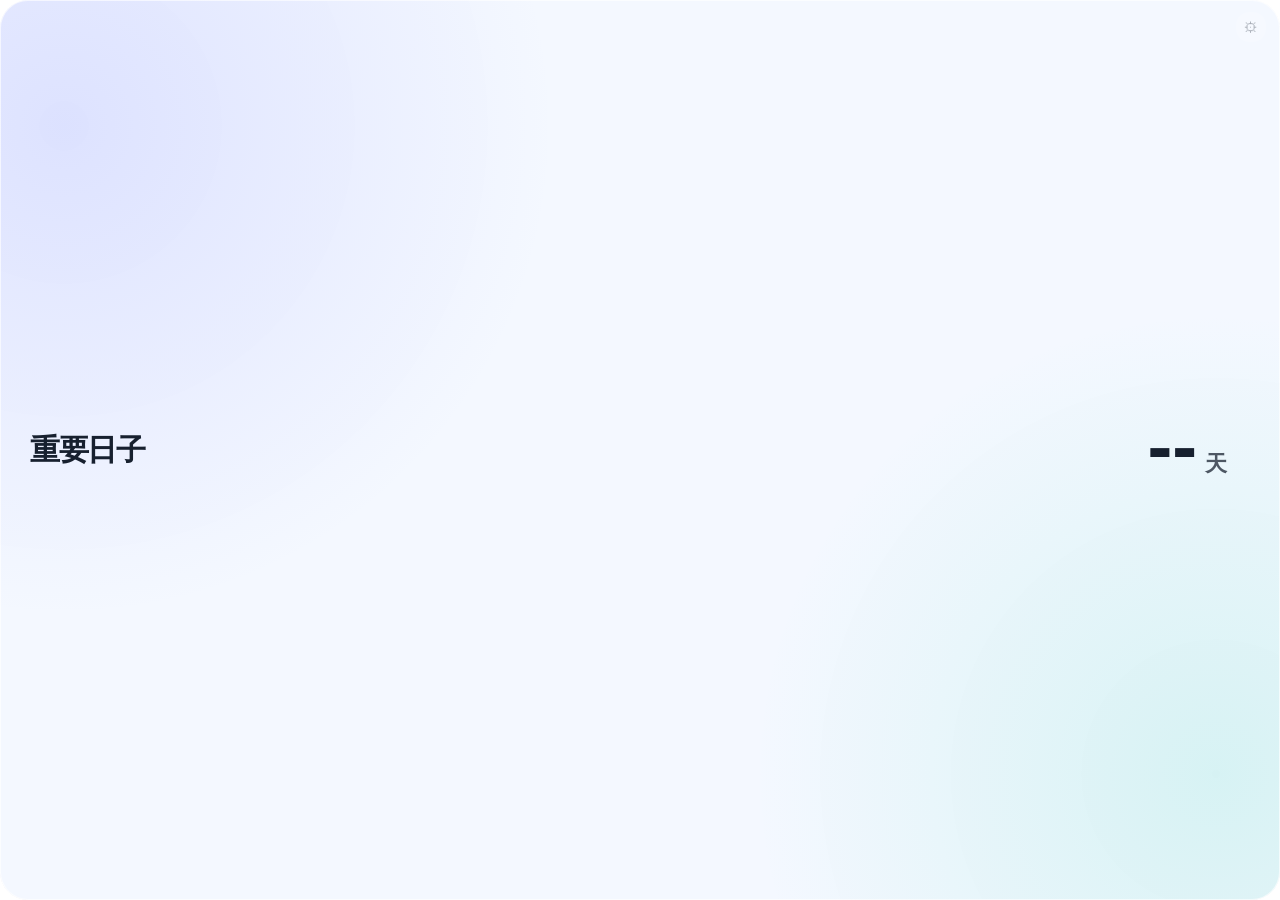
<file: src/frontend/index.html>
<!doctype html>
<html lang="zh-CN">
<head>
  <meta charset="UTF-8" />
  <meta name="viewport" content="width=device-width, initial-scale=1.0" />
  <meta name="color-scheme" content="light dark" />
  <title>Countdown Widget</title>
  <link rel="stylesheet" href="styles.css" />
</head>
<body>
  <main id="app" class="widget" data-tiny-drag>
    <section id="display" class="display">
      <button id="settingsBtn" class="ghost" data-tiny-nodrag title="设置">⚙</button>
      <h1 id="title">重要日子</h1>
      <div class="countline"><strong id="days">--</strong><span id="unit">天</span></div>
    </section>
  </main>
  <script src="app.js"></script>
</body>
</html>
</file>
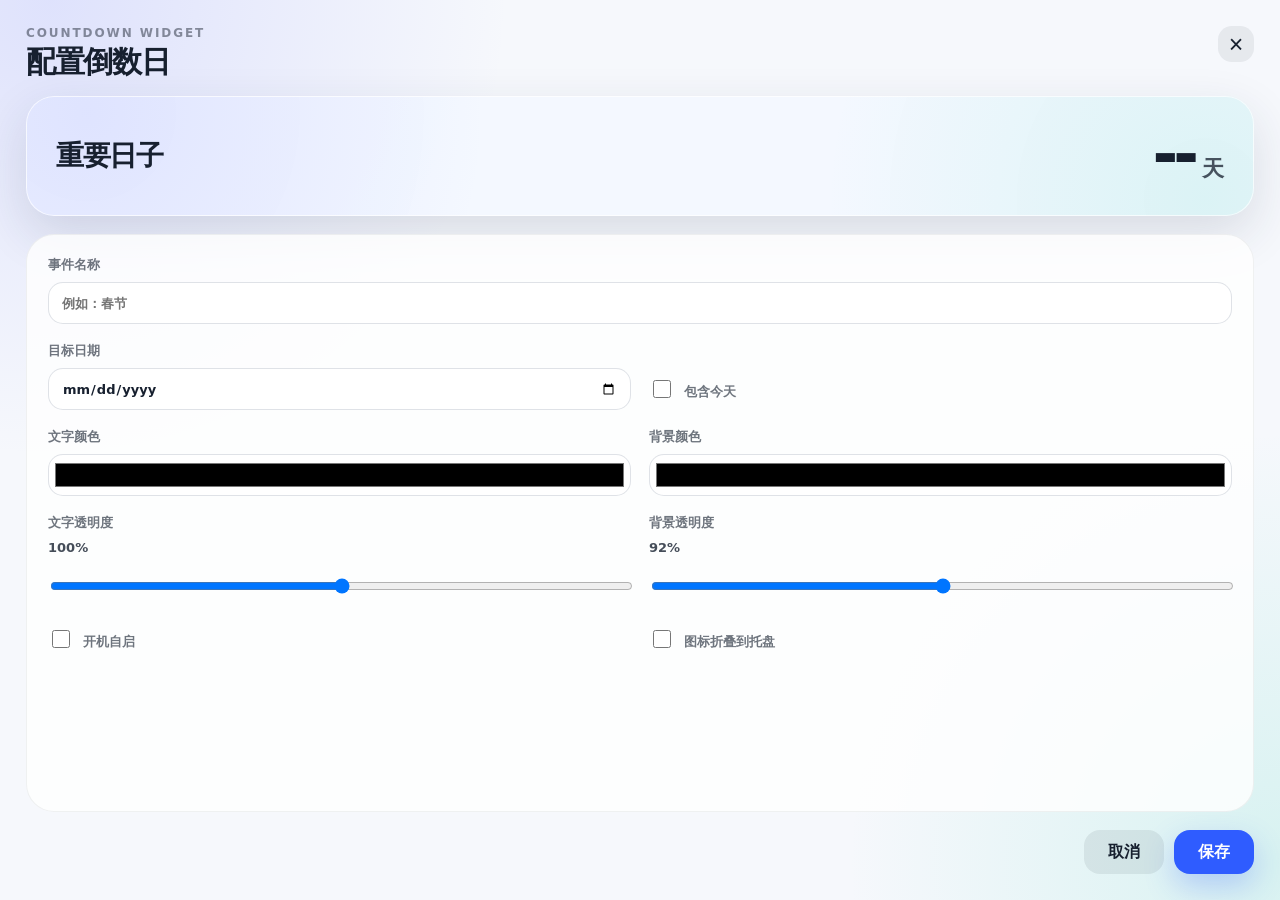
<file: src/frontend/settings.html>
<!doctype html>
<html lang="zh-CN">
<head>
  <meta charset="UTF-8" />
  <meta name="viewport" content="width=device-width, initial-scale=1.0" />
  <meta name="color-scheme" content="light dark" />
  <title>配置倒数日</title>
  <link rel="stylesheet" href="settings.css" />
</head>
<body>
  <main class="settings-page">
    <header data-tiny-drag>
      <div>
        <span>Countdown Widget</span>
        <h1>配置倒数日</h1>
      </div>
      <button id="closeBtn" data-tiny-nodrag type="button">×</button>
    </header>

    <section class="preview-card" id="previewCard">
      <strong id="previewTitle">重要日子</strong>
      <div><b id="previewDays">--</b><span id="previewUnit">天</span></div>
    </section>

    <section class="form-card">
      <label class="wide">事件名称<input id="titleInput" maxlength="80" placeholder="例如：春节" /></label>
      <label>目标日期<input id="dateInput" type="date" /></label>
      <label class="switch"><input id="includeToday" type="checkbox" /><span>包含今天</span></label>
      <label>文字颜色<input id="textColorInput" type="color" /></label>
      <label>背景颜色<input id="backgroundColorInput" type="color" /></label>
      <label>文字透明度 <b id="textOpacityText">100%</b><input id="textOpacityInput" type="range" min="10" max="100" step="1" /></label>
      <label>背景透明度 <b id="backgroundOpacityText">92%</b><input id="backgroundOpacityInput" type="range" min="10" max="100" step="1" /></label>
      <label class="switch"><input id="launchAtLogin" type="checkbox" /><span>开机自启</span></label>
      <label class="switch"><input id="hideTaskbarIcon" type="checkbox" /><span>图标折叠到托盘</span></label>
    </section>

    <footer>
      <button id="cancelBtn" type="button">取消</button>
      <button id="saveBtn" type="button">保存</button>
    </footer>
  </main>
  <script src="settings.js"></script>
</body>
</html>
</file>
<file: src/frontend/styles.css>
* { box-sizing: border-box; }
:root { color-scheme: light dark; font-family: Inter, "Segoe UI", "Microsoft YaHei", system-ui, sans-serif; }
html, body { width: 100%; height: 100%; margin: 0; overflow: hidden; background: transparent !important; }
body { user-select: none; }
.widget {
  --text-rgb: 23, 32, 47;
  --text-opacity: 1;
  --bg-rgb: 244, 248, 255;
  --bg-opacity: .92;
  width: 100vw; height: 100vh; position: relative; overflow: hidden; border-radius: 28px;
  color: rgba(var(--text-rgb), var(--text-opacity));
  background: transparent;
  box-shadow: none;
}
.widget::before {
  content: ""; position: absolute; inset: 0; border-radius: inherit; pointer-events: none;
  background:
    radial-gradient(circle at 5% 14%, rgba(116, 126, 255, calc(var(--bg-opacity) * .20)), transparent 34%),
    radial-gradient(circle at 95% 86%, rgba(76, 214, 190, calc(var(--bg-opacity) * .19)), transparent 32%),
    rgba(var(--bg-rgb), var(--bg-opacity));
  box-shadow: inset 0 0 0 1px rgba(255,255,255, calc(var(--bg-opacity) * .68)), 0 16px 54px rgba(32, 48, 80, calc(var(--bg-opacity) * .16));
}
.display {
  position: absolute; inset: 0; z-index: 1; padding: 22px 54px 22px 30px;
  display: grid; grid-template-columns: minmax(0, 1fr) auto; align-items: center; gap: 26px;
  transition: .2s ease;
}
.display.dimmed { opacity: .20; transform: scale(.985); }
.ghost { position: absolute; right: 14px; top: 12px; width: 30px; height: 30px; border: 0; border-radius: 13px; background: rgba(255,255,255,.38); color: rgba(var(--text-rgb), calc(var(--text-opacity) * .72)); font-size: 14px; cursor: pointer; opacity: .50; transition: .16s; }
.ghost:hover { opacity: 1; background: rgba(255,255,255,.72); }
h1 {
  margin: 0; max-width: 100%;
  font-size: 30px; line-height: 1.12; font-weight: 900; letter-spacing: -.045em;
  white-space: nowrap; overflow: visible;
}
.countline { display: flex; align-items: baseline; justify-content: flex-end; gap: 8px; min-width: 145px; letter-spacing: -.055em; }
.countline strong { font-size: 62px; line-height: .9; font-weight: 760; font-variant-numeric: tabular-nums; }
.countline span { font-size: 22px; font-weight: 760; letter-spacing: -.03em; opacity: .74; }
@media (prefers-reduced-motion: reduce) { * { transition: none !important; } }
</file>
<file: src/frontend/settings.css>
* { box-sizing: border-box; }
:root { color-scheme: light dark; font-family: Inter, "Segoe UI", "Microsoft YaHei", system-ui, sans-serif; }
html, body { width: 100%; min-height: 100%; margin: 0; background: transparent; color: #17202f; }
body { user-select: none; }
.settings-page {
  min-height: 100vh; padding: 26px; display: flex; flex-direction: column; gap: 18px;
  background:
    radial-gradient(circle at 4% 0%, rgba(116,126,255,.18), transparent 30%),
    radial-gradient(circle at 100% 96%, rgba(76,214,190,.18), transparent 28%),
    #f6f8fc;
}
header { display: flex; justify-content: space-between; align-items: flex-start; }
header span { display: block; font-size: 12px; font-weight: 800; letter-spacing: .16em; text-transform: uppercase; color: rgba(23,32,47,.48); }
h1 { margin: 5px 0 0; font-size: 30px; line-height: 1.1; letter-spacing: -.045em; }
#closeBtn { width: 36px; height: 36px; border: 0; border-radius: 14px; background: rgba(23,32,47,.07); color: inherit; font-size: 25px; cursor: pointer; }
#closeBtn:hover { background: rgba(23,32,47,.12); }
.preview-card {
  --preview-text-rgb: 23, 32, 47; --preview-text-opacity: 1; --preview-bg-rgb: 244,248,255; --preview-bg-opacity: .92;
  height: 120px; border-radius: 28px; padding: 24px 30px; display: grid; grid-template-columns: minmax(0, 1fr) auto; align-items: center; gap: 24px;
  color: rgba(var(--preview-text-rgb), var(--preview-text-opacity));
  background:
    radial-gradient(circle at 5% 14%, rgba(116, 126, 255, .16), transparent 34%),
    radial-gradient(circle at 96% 86%, rgba(76, 214, 190, .15), transparent 32%),
    rgba(var(--preview-bg-rgb), var(--preview-bg-opacity));
  box-shadow: inset 0 0 0 1px rgba(255,255,255,.7), 0 18px 50px rgba(32,48,80,.14);
}
.preview-card strong { min-width: 0; font-size: 28px; font-weight: 920; letter-spacing: -.045em; white-space: nowrap; overflow: hidden; text-overflow: ellipsis; }
.preview-card div { display: flex; align-items: baseline; gap: 8px; }
.preview-card b { font-size: 62px; line-height: .86; letter-spacing: -.08em; font-variant-numeric: tabular-nums; }
.preview-card span { font-size: 22px; font-weight: 900; opacity: .76; }
.form-card {
  flex: 1; min-height: 0; overflow: auto; border-radius: 28px; background: rgba(255,255,255,.82); padding: 22px;
  display: grid; grid-template-columns: 1fr 1fr; gap: 18px 18px; align-content: start;
  box-shadow: inset 0 0 0 1px rgba(23,32,47,.06);
}
.wide { grid-column: 1 / -1; }
label { display: grid; gap: 8px; font-size: 13px; font-weight: 850; color: rgba(23,32,47,.62); }
label b { color: rgba(23,32,47,.8); }
input { width: 100%; height: 42px; border: 1px solid rgba(34,50,84,.14); border-radius: 15px; padding: 0 13px; background: rgba(255,255,255,.9); color: #17202f; outline: none; font: inherit; font-weight: 760; }
input[type="color"] { padding: 4px; cursor: pointer; }
input[type="range"] { padding: 0; cursor: pointer; }
input:focus { border-color: rgba(79,107,244,.65); box-shadow: 0 0 0 4px rgba(79,107,244,.13); }
.switch { display: flex; flex-direction: row; align-items: end; gap: 10px; padding-bottom: 9px; }
.switch input { width: 18px; height: 18px; }
footer { display: flex; justify-content: flex-end; gap: 10px; }
footer button { height: 44px; border: 0; border-radius: 16px; padding: 0 24px; font-size: 16px; font-weight: 900; cursor: pointer; }
#cancelBtn { background: rgba(23,32,47,.08); color: #17202f; }
#saveBtn { background: #2f5cff; color: #fff; box-shadow: 0 12px 30px rgba(47,92,255,.26); }
</file>
